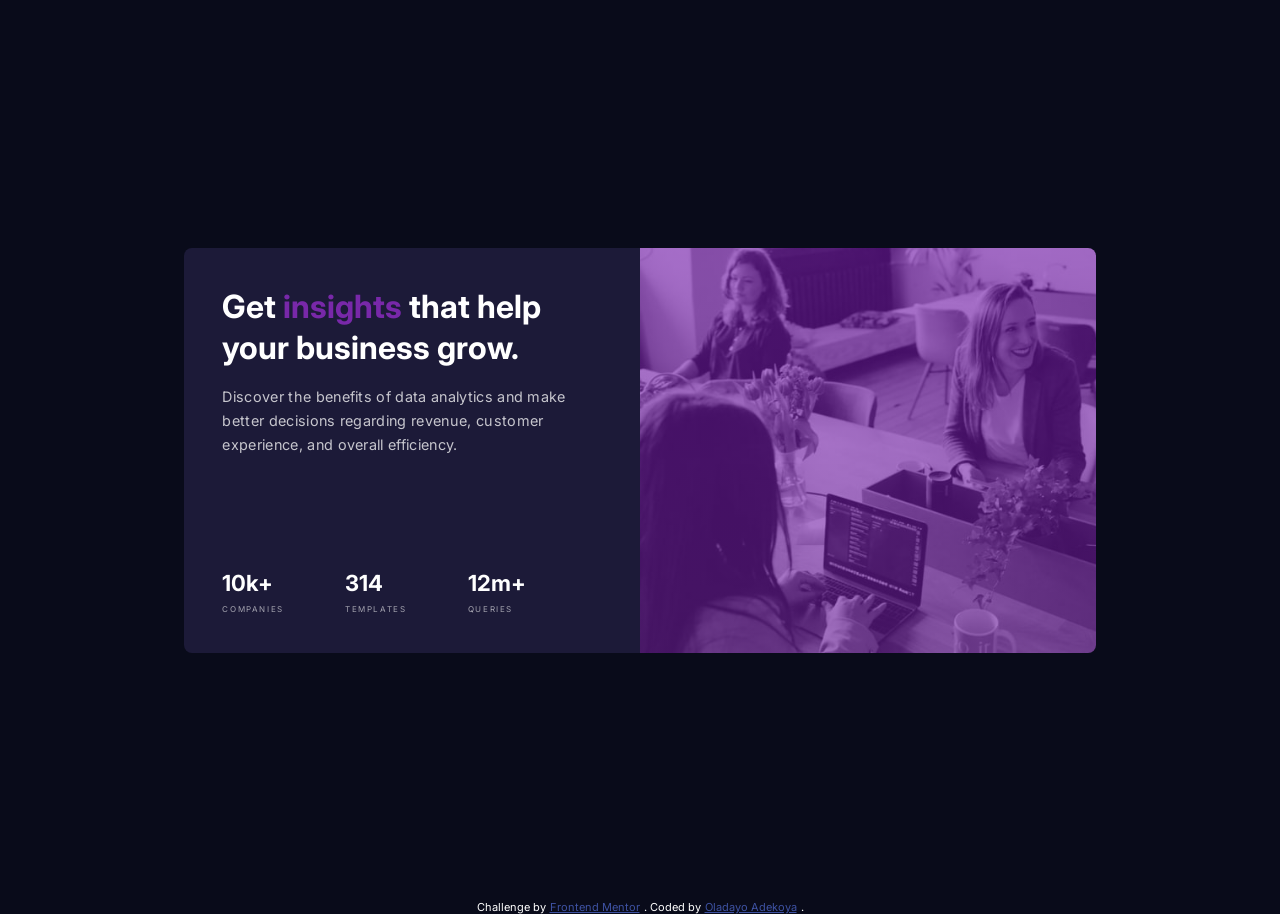
<file: index.html>
<!doctype html>
<html lang="en">
  <head>
    <meta charset="UTF-8" />
    <meta name="viewport" content="width=device-width, initial-scale=1.0" />
    <!-- displays site properly based on user's device -->

    <link
      rel="icon"
      type="image/png"
      sizes="32x32"
      href="./images/favicon-32x32.png"
    />
    <link rel="preconnect" href="https://fonts.googleapis.com" />
    <link rel="preconnect" href="https://fonts.gstatic.com" crossorigin />
    <link
      href="https://fonts.googleapis.com/css2?family=Inter:ital,opsz,wght@0,14..32,100..900;1,14..32,100..900&family=Lexend+Deca:wght@100..900&display=swap"
      rel="stylesheet"
    />

    <title>Frontend Mentor | Stats preview card component</title>
    <link rel="stylesheet" href="style.css" />
  </head>
  <body>
    <main>
      <div class="card">
        <div class="image"></div>
        <div class="content">
          <div class="wrapper">
            <div class="text-content">
              <h1 class="title">
                Get <span class="highlight">insights</span> that help your
                business grow.
              </h1>
              <p class="title-description">
                Discover the benefits of data analytics and make better
                decisions regarding revenue, customer experience, and overall
                efficiency.
              </p>
            </div>
            <div class="stats">
              <div class="item">
                <h2 class="stat">10k+</h2>
                <p class="heading">COMPANIES</p>
              </div>
              <div class="item">
                <h2 class="stat">314</h2>
                <p class="heading">TEMPLATES</p>
              </div>
              <div class="item">
                <h2 class="stat">12m+</h2>
                <p class="heading">QUERIES</p>
              </div>
            </div>
          </div>
        </div>
      </div>
    </main>

    <footer class="attribution">
      Challenge by
      <a href="https://www.frontendmentor.io?ref=challenge">Frontend Mentor</a>.
      Coded by <a href="#">Oladayo Adekoya</a>.
    </footer>
  </body>
</html>
</file>
<file: style.css>
*,
*::before,
*::after {
  box-sizing: border-box;
  margin: 0;
  padding: 0;
}

:root {
  --content-width: min(100%, 60rem);
  --padding: min(100% - 2rem, 1.5rem);
  --content-color: hsl(0, 0%, 100%);
  --content-bg-color: hsl(244, 37%, 16%);
  --content-padding: clamp(1.5rem, 3vw, 3rem);
  --highlight-color: hsl(277, 62%, 41%);
  --item-heading-color: hsla(0, 0%, 100%, 0.6);
  --attribution-color: hsl(228, 45%, 44%);
  --background-color: hsl(233, 47%, 7%);
  --title-description-color: hsla(0, 0%, 100%, 0.75);
  --gradient: linear-gradient(
    hsla(277, 80%, 37%, 0.6),
    hsla(277, 68%, 38%, 0.6)
  );
}

html {
  font-display: swap;
  font-family: "Inter", "Lexend Deca", sans-serif;
  background: var(--background-color);
  color: var(--content-color);
}

main {
  line-height: 1.3;
  display: flex;
  flex-direction: column;
  align-items: center;
}

img {
  block-size: 100%;
  inline-size: 100%;
  object-fit: cover;
}

.card {
  margin-block: clamp(2rem, 5vw, 4rem);
  inline-size: var(--content-width);
  padding-inline: var(--padding);
}

.image {
  border-radius: 0.5rem 0.5rem 0 0;
  inline-size: 100%;
  block-size: clamp(14rem, 40vw, 18rem);
  background:
    var(--gradient),
    url(./images/image-header-mobile.jpg) center / cover;
  overflow: hidden;
}

.highlight {
  color: var(--highlight-color);
}

.content {
  background: var(--content-bg-color);
  color: var(--content-color);
  text-align: center;
  border-radius: 0 0 0.5rem 0.5rem;
  inline-size: var(--content-width);

  display: flex;
  justify-content: center;
  align-items: center;
  padding: var(--content-padding);
}

.wrapper {
  display: flex;
  flex-direction: column;
  justify-content: space-between;
}

.text-content,
.stats {
  flex: 1;
}

.text-content .title {
  margin-block-end: 1rem;
}

.title-description {
  line-height: 1.65;
  color: var(--title-description-color);
  letter-spacing: 0.02rem;
}

.stats {
  display: flex;
  flex-direction: column;
  gap: clamp(1rem, 2vw, 2rem);
  margin-block-start: 2rem;
}

.item {
  display: flex;
  flex-direction: column;
  justify-content: flex-start;
  gap: clamp(0.25rem, 0.5vw, 0.5rem);
}

.item h2,
.item p {
  margin: 0rem;
}

.item .heading {
  color: var(--item-heading-color);
  font-size: 0.8rem;
  letter-spacing: 0.1rem;
}

.attribution {
  font-size: 0.6875rem;
  text-align: center;
  display: flex;
  justify-content: center;
  gap: 0.25rem;
}
.attribution a {
  color: var(--attribution-color);
}

/* Tablet */
@media (min-width: 48rem) {
  main {
    justify-content: center;
    align-items: center;
    min-height: 100vh;
  }

  .card {
    display: flex;
    flex-direction: row-reverse;
    block-size: clamp(18rem, 45vh, 30rem);
  }

  .image,
  .content {
    inline-size: 50%;
  }

  .image {
    border-radius: 0 0.5rem 0.5rem 0;
    block-size: auto;
  }

  .content {
    border-radius: 0.5rem 0 0 0.5rem;
    text-align: start;
    block-size: 100%;
  }

  .wrapper {
    flex: 1;
    inline-size: 50%;
    block-size: 100%;
    overflow: hidden;
  }

  .title {
    font-size: clamp(1.8rem, 1.2rem + 1.5vw, 2rem);
    margin-block-end: 1rem;
  }

  .title-description {
    /* font-size: clamp(0.4rem, 0.1rem + 1.2vw, 0.8rem); */
    font-size: clamp(0.4rem, 0.8rem + 0.4vw, 0.9rem);
  }
  .stats {
    flex-direction: row;
    justify-content: space-between;
    inline-size: clamp(18rem, 80%, 30rem);
    align-items: end;
  }

  .item .stat {
    font-size: clamp(0.4rem, 0.425rem + 1.2vw, 1.5rem);
  }
  .item .heading {
    font-size: clamp(0.2rem, 0.1rem + 1.2vw, 0.5rem);
  }
}
</file>
